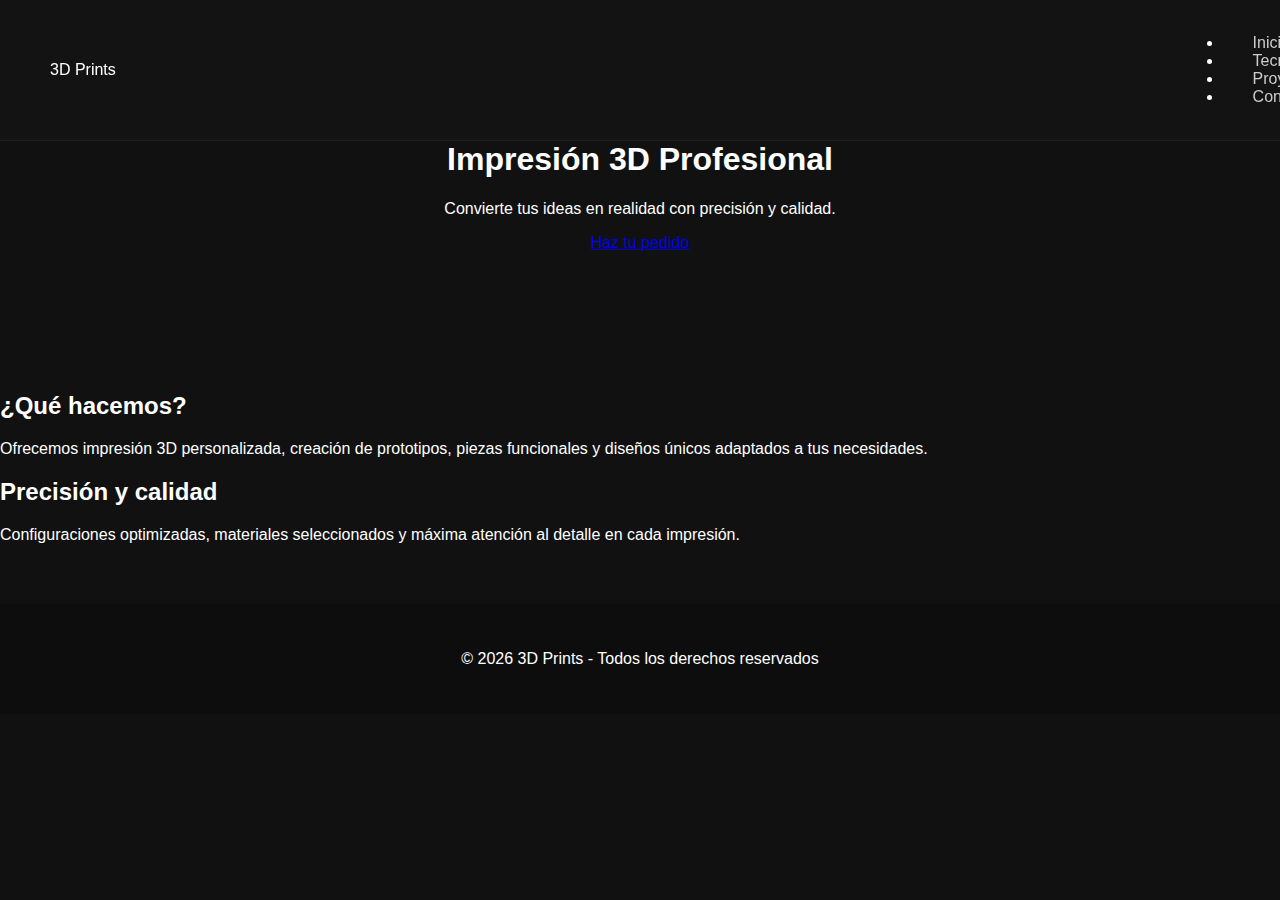
<file: index.html>
<!DOCTYPE html>
<html lang="es">
<head>
    <meta charset="UTF-8">
    <title>3D Prints - Inicio</title>
    <link rel="stylesheet" href="style.css">
</head>
<body>

<header>
    <nav class="navbar">
        <div class="logo">3D Prints</div>
        <ul>
            <li><a href="index.html">Inicio</a></li>
            <li><a href="tecnologia.html">Tecnología</a></li>
            <li><a href="proyectos.html">Proyectos</a></li>
            <li><a href="contacto.html">Contacto</a></li>
        </ul>
    </nav>
</header>

<!-- HERO CON FONDO FIJO -->
<section class="hero">
    <div class="hero-content">
        <h1>Impresión 3D Profesional</h1>
        <p>Convierte tus ideas en realidad con precisión y calidad.</p>
        <a href="contacto.html" class="btn">Haz tu pedido</a>
    </div>
</section>

<section class="info">
    <h2>¿Qué hacemos?</h2>
    <p>
        Ofrecemos impresión 3D personalizada, creación de prototipos,
        piezas funcionales y diseños únicos adaptados a tus necesidades.
    </p>
</section>

<section class="info dark">
    <h2>Precisión y calidad</h2>
    <p>
        Configuraciones optimizadas, materiales seleccionados
        y máxima atención al detalle en cada impresión.
    </p>
</section>

<footer>
    <p>© 2026 3D Prints - Todos los derechos reservados</p>
</footer>

</body>
</html>
</file>
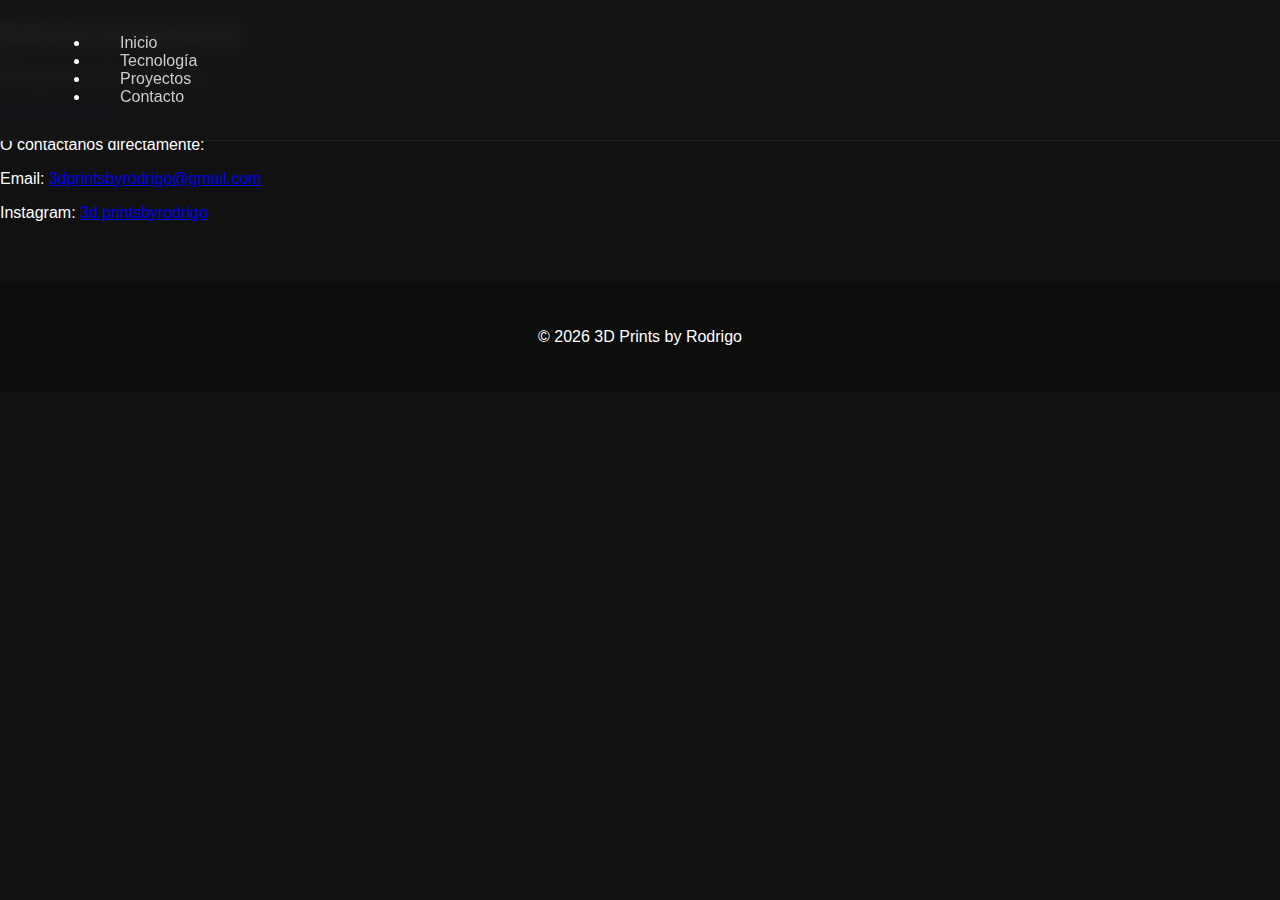
<file: contacto.html>
<!DOCTYPE html>
<html lang="es">
<head>
<meta charset="UTF-8">
<meta name="viewport" content="width=device-width, initial-scale=1.0">
<title>3D Prints by Rodrigo | Contacto</title>
<link rel="stylesheet" href="style.css">
<script src="script.js" defer></script>
</head>
<body>

<header>
  <nav>
    <ul>
      <li><a href="index.html">Inicio</a></li>
      <li><a href="tecnologia.html">Tecnología</a></li>
      <li><a href="proyectos.html">Proyectos</a></li>
      <li><a href="contacto.html" class="active">Contacto</a></li>
    </ul>
  </nav>
</header>

<section class="contact">
  <h2>Solicitar presupuesto</h2>
  <p>Presupuesto sin compromiso</p>
  
  <a href="https://docs.google.com/forms/d/e/1FAIpQLSdbBfb0UQtXiAv2ut-0Kfodn6FJ2Es-C_Ok50eB3ZWxz0hT6w/viewform" target="_blank" class="btn">Abrir formulario</a>
  
  <p>O contáctanos directamente:</p>
  <p>Email: <a href="mailto:3dprintsbyrodrigo@gmail.com">3dprintsbyrodrigo@gmail.com</a></p>
  <p>Instagram: <a href="https://www.instagram.com/3d.printsbyrodrigo/" target="_blank">3d.printsbyrodrigo</a></p>
</section>

<footer>
  <p>© 2026 3D Prints by Rodrigo</p>
</footer>
</body>
</html>
</file>
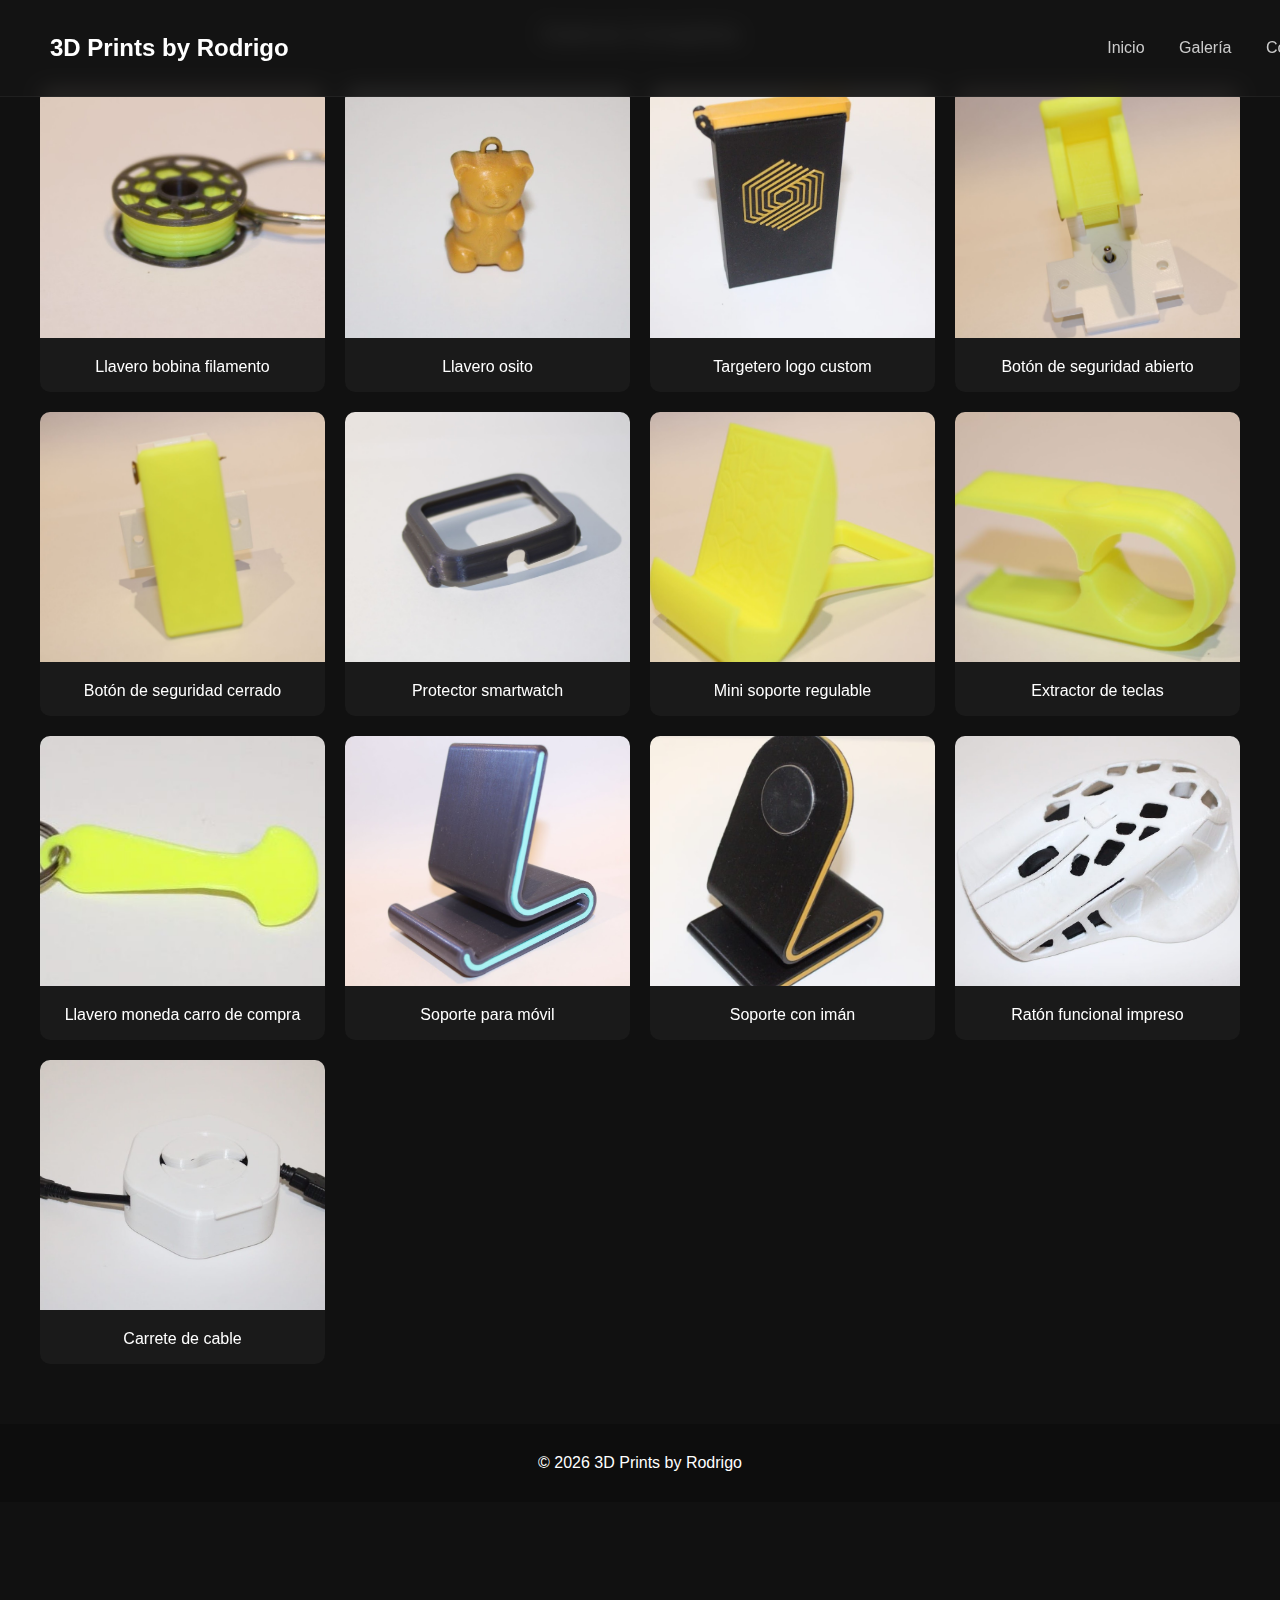
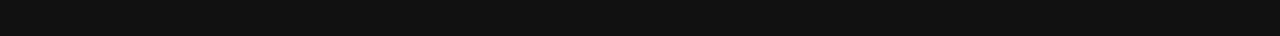
<file: galeria.html>
<!DOCTYPE html>
<html lang="es">
<head>
<meta charset="UTF-8">
<meta name="viewport" content="width=device-width, initial-scale=1.0">
<title>Galería - 3D Prints by Rodrigo</title>
<link href="https://fonts.googleapis.com/css2?family=Inter:wght@300;400;600;700&display=swap" rel="stylesheet">
<link rel="stylesheet" href="style.css">
<link href="https://cdn.jsdelivr.net/npm/aos@2.3.4/dist/aos.css" rel="stylesheet">
<script src="https://cdn.jsdelivr.net/npm/aos@2.3.4/dist/aos.js"></script>
<script src="main.js" defer></script>
</head>
<body>

<nav>
    <h1>3D Prints by Rodrigo</h1>
    <div>
        <a href="index.html">Inicio</a>
        <a href="galeria.html">Galería</a>
        <a href="contacto.html">Contacto</a>
    </div>
</nav>

<section id="galeria" data-aos="fade-up">
    <h2 class="section-title">Galería Completa</h2>
    <div class="gallery">
        <div class="gallery-item"><img src="imagenes/llavero_bobina_filamento.jpg" alt="Llavero bobina filamento"><p>Llavero bobina filamento</p></div>
        <div class="gallery-item"><img src="imagenes/llavero_osito.jpg" alt="Llavero osito"><p>Llavero osito</p></div>
        <div class="gallery-item"><img src="imagenes/targetero_logo_custom.jpg" alt="Targetero logo custom"><p>Targetero logo custom</p></div>
        <div class="gallery-item"><img src="imagenes/boton_de_seguridad_abierto.jpg" alt="Botón de seguridad abierto"><p>Botón de seguridad abierto</p></div>
        <div class="gallery-item"><img src="imagenes/boton_de_seguridad_cerrado.jpg" alt="Botón de seguridad cerrado"><p>Botón de seguridad cerrado</p></div>
        <div class="gallery-item"><img src="imagenes/protector_smartwach.jpg" alt="Protector smartwatch"><p>Protector smartwatch</p></div>
        <div class="gallery-item"><img src="imagenes/mini_soporte_regulable_para_movil.jpg" alt="Mini soporte regulable para móvil"><p>Mini soporte regulable</p></div>
        <div class="gallery-item"><img src="imagenes/extractor_teclas_teclado_mecanico.jpg" alt="Extractor de teclas"><p>Extractor de teclas</p></div>
        <div class="gallery-item"><img src="imagenes/llavero_moneda_carro_de_compra.jpg" alt="Llavero moneda carro de compra"><p>Llavero moneda carro de compra</p></div>
        <div class="gallery-item"><img src="imagenes/soporte_para_movil.jpg" alt="Soporte para móvil"><p>Soporte para móvil</p></div>
        <div class="gallery-item"><img src="imagenes/soporte_con_iman_para_movil.jpg" alt="Soporte con imán"><p>Soporte con imán</p></div>
        <div class="gallery-item"><img src="imagenes/raton_funcional_completamente_impreso.jpg" alt="Ratón funcional"><p>Ratón funcional impreso</p></div>
        <div class="gallery-item"><img src="imagenes/carrete_cable.jpg" alt="Carrete de cable"><p>Carrete de cable</p></div>
    </div>
</section>

<footer>© 2026 3D Prints by Rodrigo</footer>

<section id="contacto-rapido" data-aos="fade-up">
    <p>Escríbeme directamente: <a href="mailto:3dprintsbyrodrigo@gmail.com">3dprintsbyrodrigo@gmail.com</a></p>
</section>

<div id="lightbox"><img><span class="close">×</span></div>

</body>
</html>
</file>
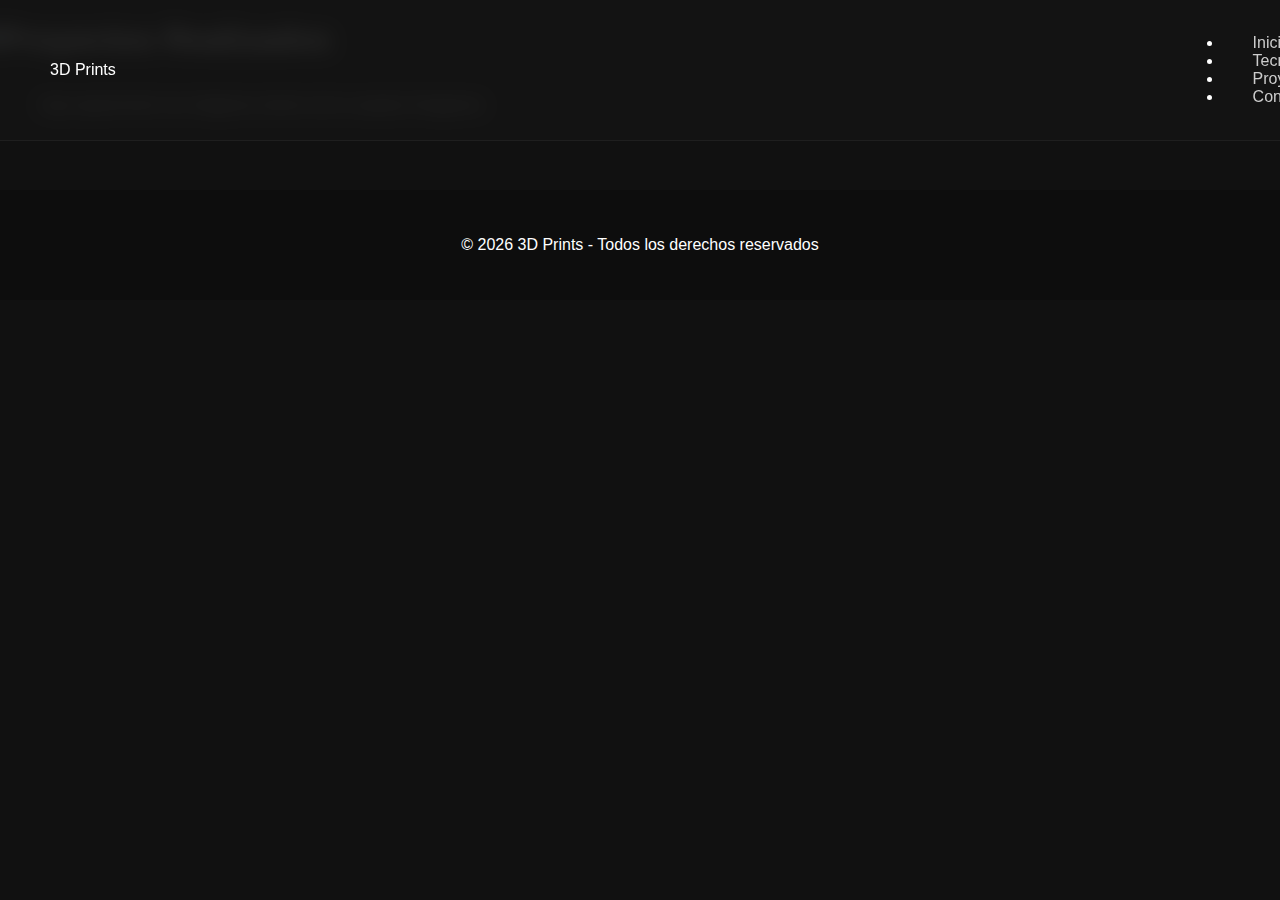
<file: proyectos.html>
<!DOCTYPE html>
<html lang="es">
<head>
    <meta charset="UTF-8">
    <title>3D Prints - Proyectos</title>
    <link rel="stylesheet" href="style.css">
</head>
<body>

<header>
    <nav class="navbar">
        <div class="logo">3D Prints</div>
        <ul>
            <li><a href="index.html">Inicio</a></li>
            <li><a href="tecnologia.html">Tecnología</a></li>
            <li><a href="proyectos.html">Proyectos</a></li>
            <li><a href="contacto.html">Contacto</a></li>
        </ul>
    </nav>
</header>

<section class="page-header">
    <h1>Proyectos Realizados</h1>
</section>

<section class="gallery">
    <p>Aquí aparecerán tus imágenes dentro de la carpeta /imagenes</p>
</section>

<footer>
    <p>© 2026 3D Prints - Todos los derechos reservados</p>
</footer>

<script src="script.js"></script>
</body>
</html>
</file>
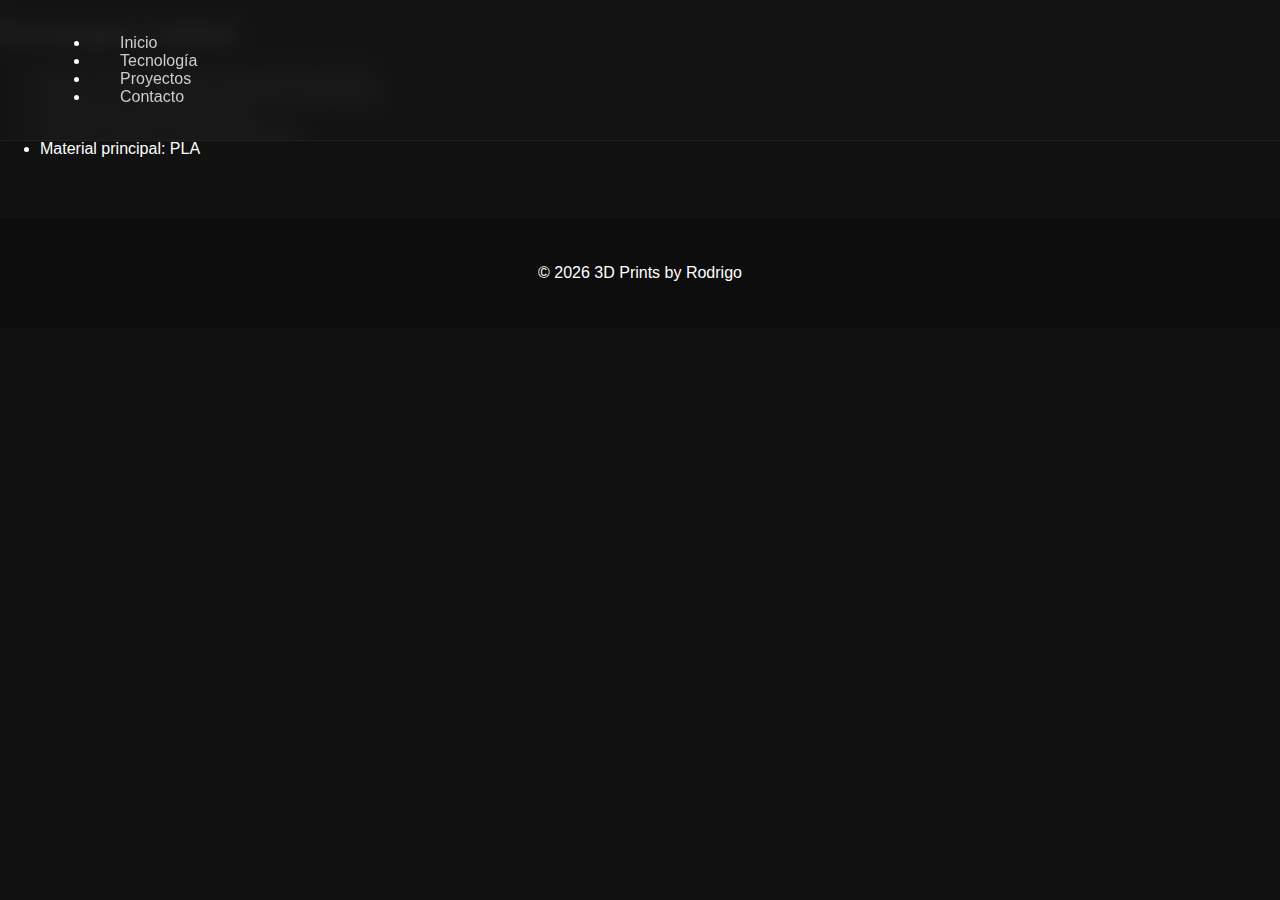
<file: tecnologia.html>
<!DOCTYPE html>
<html lang="es">
<head>
<meta charset="UTF-8">
<meta name="viewport" content="width=device-width, initial-scale=1.0">
<title>3D Prints by Rodrigo | Tecnología</title>
<link rel="stylesheet" href="style.css">
<script src="script.js" defer></script>
</head>
<body>

<header>
  <nav class="fixed-nav">
    <ul>
      <li><a href="index.html">Inicio</a></li>
      <li><a href="tecnologia.html" class="active">Tecnología</a></li>
      <li><a href="proyectos.html">Proyectos</a></li>
      <li><a href="contacto.html">Contacto</a></li>
    </ul>
  </nav>
</header>

<section class="technology">
  <h2>Tecnología y calidad</h2>
  <ul>
    <li>Ender 3 V2 optimizada con Sprite Extruder Pro</li>
    <li>Klipper + CR Touch para calibración automática</li>
    <li>Supervisión mediante cámara</li>
    <li>Volumen máximo: 200x200x250 mm</li>
    <li>Material principal: PLA</li>
  </ul>
</section>

<footer>
  <p>© 2026 3D Prints by Rodrigo</p>
</footer>
</body>
</html>
</file>
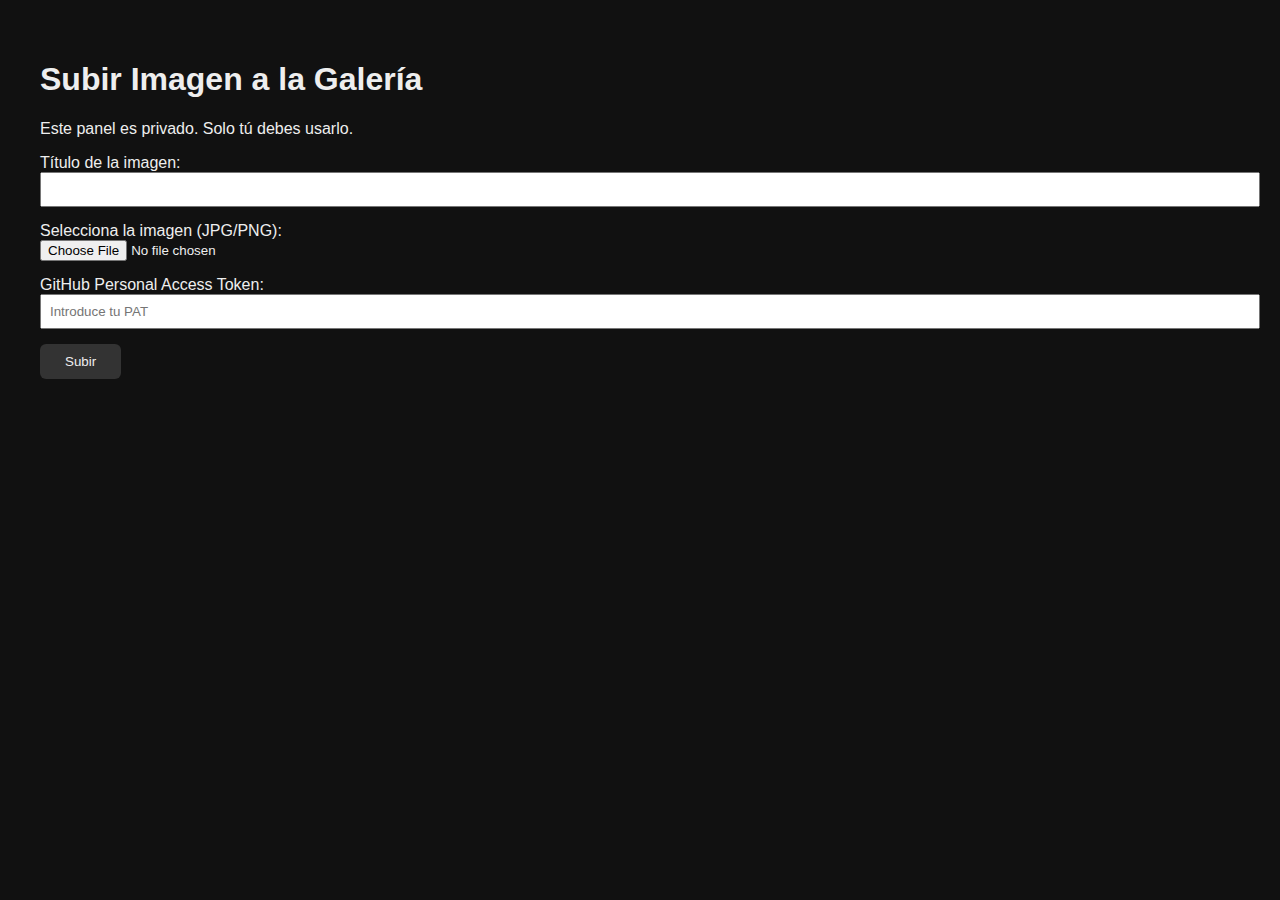
<file: upload.html>
<!DOCTYPE html>
<html lang="es">
<head>
<meta charset="UTF-8">
<meta name="viewport" content="width=device-width, initial-scale=1.0">
<title>Subir Imagen - 3D Prints by Rodrigo</title>
<link rel="stylesheet" href="style.css">
</head>
<body style="padding:40px; background:#111; color:#eee; font-family:Inter, sans-serif;">

<h1>Subir Imagen a la Galería</h1>
<p>Este panel es privado. Solo tú debes usarlo.</p>

<form id="uploadForm">
  <label for="titulo">Título de la imagen:</label><br>
  <input type="text" id="titulo" required style="padding:8px; width:100%; margin-bottom:15px;"><br>

  <label for="archivo">Selecciona la imagen (JPG/PNG):</label><br>
  <input type="file" id="archivo" accept=".jpg,.jpeg,.png" required style="margin-bottom:15px;"><br>

  <label for="token">GitHub Personal Access Token:</label><br>
  <input type="password" id="token" placeholder="Introduce tu PAT" required style="padding:8px; width:100%; margin-bottom:15px;"><br>

  <button type="submit" style="padding:10px 25px; background:#333; color:#eee; border:none; border-radius:6px;">Subir</button>
</form>

<p id="status" style="margin-top:20px;"></p>

<script>
document.getElementById('uploadForm').addEventListener('submit', async (e) => {
  e.preventDefault();
  const fileInput = document.getElementById('archivo');
  const titulo = document.getElementById('titulo').value.trim();
  const token = document.getElementById('token').value.trim();
  const status = document.getElementById('status');

  if (!fileInput.files.length) return alert('Selecciona un archivo');

  const file = fileInput.files[0];
  const reader = new FileReader();

  reader.onloadend = async () => {
    const content = reader.result.split(',')[1]; // Base64
    const path = `uploads/${file.name}`;

    const response = await fetch(`https://api.github.com/repos/3dprintsbyrodrigo/3dprintsbyrodrigo.github.io/contents/${path}`, {
      method: 'PUT',
      headers: {
        'Authorization': `token ${token}`,
        'Content-Type': 'application/json'
      },
      body: JSON.stringify({
        message: `Subida automática: ${file.name}`,
        content: content
      })
    });

    const data = await response.json();
    if (data.content) {
      status.innerText = `¡Imagen subida! Ahora GitHub Actions actualizará la galería automáticamente.`;
      document.getElementById('uploadForm').reset();
    } else {
      status.innerText = `Error: ${data.message || JSON.stringify(data)}`;
    }
  };

  reader.readAsDataURL(file);
});
</script>

</body>
</html>
</file>
<file: style.css>
body {
    margin: 0;
    font-family: Arial, sans-serif;
    background: #111;
    color: #fff;
}

/* NAVBAR */
nav {
    position: fixed;
    top: 0;
    width: 100%;
    padding: 18px 50px;
    display: flex;
    justify-content: space-between;
    align-items: center;
    background: rgba(20,20,20,0.9);
    backdrop-filter: blur(10px);
    border-bottom: 1px solid rgba(255,255,255,0.05);
    z-index: 1000;
}

nav h1 {
    font-size: 1.5em;
}

nav a {
    color: #ccc;
    text-decoration: none;
    margin-left: 30px;
    transition: 0.3s;
}

nav a:hover {
    color: #fff;
}

/* HERO */
.hero {
    padding: 120px 20px;
    text-align: center;
}

/* SECTIONS */
.section-title {
    text-align: center;
    margin-bottom: 40px;
}

/* GALERÍA */
.gallery {
    display: grid;
    grid-template-columns: repeat(auto-fit, minmax(250px, 1fr));
    gap: 20px;
    padding: 0 40px;
}

.gallery-item {
    background: #1a1a1a;
    border-radius: 10px;
    overflow: hidden;
    text-align: center;
    cursor: pointer;
    transition: 0.3s;
}

.gallery-item:hover {
    transform: translateY(-5px);
}

.gallery img {
    width: 100%;
    height: 250px;
    object-fit: cover;
}

/* BOTÓN */
.button {
    display: inline-block;
    padding: 12px 25px;
    background: #00c3ff;
    color: #000;
    text-decoration: none;
    border-radius: 8px;
    font-weight: bold;
}

/* CONTACTO */
.contacto {
    max-width: 700px;
    margin: auto;
    padding: 80px 20px;
}

.formulario {
    display: flex;
    flex-direction: column;
    gap: 20px;
}

.formulario input,
.formulario textarea {
    padding: 14px;
    border-radius: 8px;
    border: none;
    background: #1e1e1e;
    color: #fff;
}

.formulario button {
    padding: 14px;
    border: none;
    border-radius: 8px;
    background: #00c3ff;
    font-weight: bold;
    cursor: pointer;
}

/* FOOTER */
footer {
    text-align: center;
    padding: 30px;
    background: #0d0d0d;
    margin-top: 60px;
}

/* LIGHTBOX */
#lightbox {
    position: fixed;
    inset: 0;
    background: rgba(0,0,0,0.9);
    display: none;
    justify-content: center;
    align-items: center;
}

#lightbox img {
    max-width: 90%;
    max-height: 80%;
}

#lightbox .close {
    position: absolute;
    top: 20px;
    right: 40px;
    font-size: 40px;
    cursor: pointer;
}
</file>
